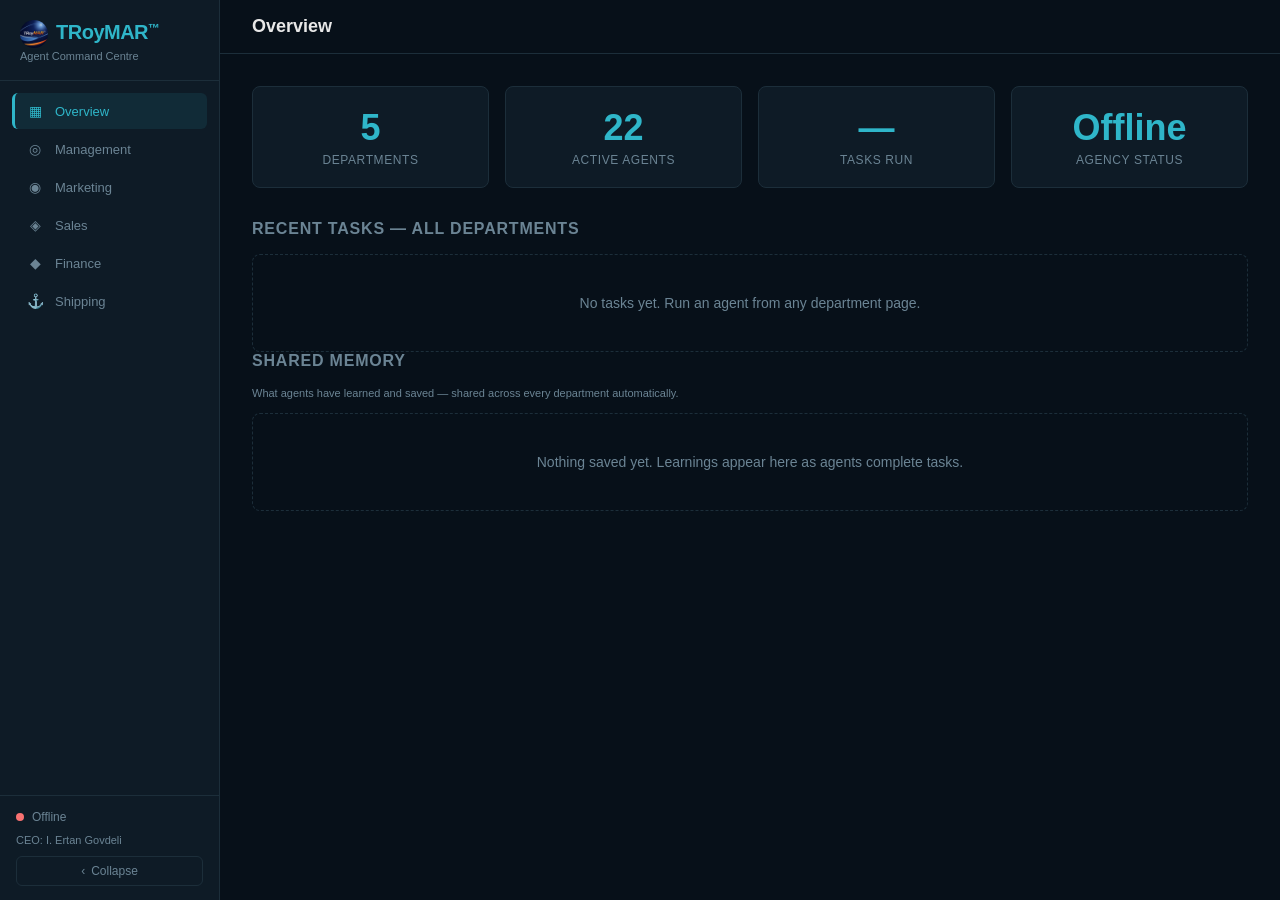
<file: dashboard/index.html>
<!DOCTYPE html>
<html lang="en">
<head>
  <meta charset="UTF-8" />
  <meta name="viewport" content="width=device-width, initial-scale=1.0" />
  <title>TRoyMAR — Agent Command Centre</title>
  <link rel="icon" type="image/png" href="favicon.png" />
  <link rel="stylesheet" href="style.css" />
</head>
<body>
  <div class="app-shell">
    <aside class="sidebar">
      <div class="sidebar-logo"><img src="images/logo.png" alt="TRoyMAR™" draggable="false" style="width:28px;height:28px;border-radius:50%;vertical-align:middle;margin-right:8px;-webkit-user-drag:none;user-select:none;" />TRoyMAR<span class="tm">™</span></div>
      <div class="sidebar-sub">Agent Command Centre</div>
      <nav class="page-nav">
        <a href="#/overview" class="nav-item" data-page="overview"><span class="nav-icon">▦</span>Overview</a>
        <a href="#/management" class="nav-item" data-page="management"><span class="nav-icon">◎</span>Management</a>
        <a href="#/marketing" class="nav-item" data-page="marketing"><span class="nav-icon">◉</span>Marketing</a>
        <a href="#/sales" class="nav-item" data-page="sales"><span class="nav-icon">◈</span>Sales</a>
        <a href="#/finance" class="nav-item" data-page="finance"><span class="nav-icon">◆</span>Finance</a>
        <a href="#/shipping" class="nav-item" data-page="shipping"><span class="nav-icon">⚓</span>Shipping</a>
      </nav>
      <div class="sidebar-footer">
        <div class="sidebar-status">
          <div id="status-dot" class="status-dot" title="System status"></div>
          <span id="status-label">Checking…</span>
        </div>
        <span class="sidebar-ceo">CEO: I. Ertan Govdeli</span>
        <button type="button" id="sidebar-collapse-btn" class="sidebar-collapse-btn" title="Collapse sidebar">
          <span id="collapse-icon">‹</span>
          <span id="collapse-label">Collapse</span>
        </button>
      </div>
    </aside>

    <div class="content-wrap">
      <header>
        <div class="header-inner">
          <div class="header-title" id="page-title">Overview</div>
        </div>
      </header>

      <main>

        <!-- ═══ OVERVIEW ═══ -->
        <div class="page" id="page-overview">
          <section class="kpi-row">
            <div class="kpi-card"><div class="kpi-value">5</div><div class="kpi-label">Departments</div></div>
            <div class="kpi-card"><div class="kpi-value">22</div><div class="kpi-label">Active Agents</div></div>
            <div class="kpi-card"><div class="kpi-value" id="tasks-count">—</div><div class="kpi-label">Tasks Run</div></div>
            <div class="kpi-card"><div class="kpi-value" id="uptime">—</div><div class="kpi-label">Agency Status</div></div>
          </section>

          <section class="task-section">
            <h2>Recent Tasks — All Departments</h2>
            <div id="task-list"><p class="empty-state">No tasks yet. Run an agent from any department page.</p></div>
          </section>

          <section class="task-section">
            <h2>Shared Memory <span id="memory-count" class="orders-revenue"></span></h2>
            <p class="dept-note" style="margin-bottom:12px;">What agents have learned and saved — shared across every department automatically.</p>
            <div id="memory-list"><p class="empty-state">Nothing saved yet. Learnings appear here as agents complete tasks.</p></div>
          </section>
        </div>

        <!-- ═══ MANAGEMENT (Orchestrator) ═══ -->
        <div class="page" id="page-management">
          <section class="orchestrator-bar">
            <div class="orch-label">
              <span class="orch-icon">◎</span>
              <span>Core Orchestrator — CEO Assistant</span>
              <span class="orch-sub">DELEGATE · REVIEW · FINAL_QA</span>
            </div>
            <div class="orch-actions">
              <div class="brief-input-wrap">
                <textarea id="brief-input" class="brief-input" placeholder="Enter a brief… (Ctrl+Enter to run)" rows="4"></textarea>
              </div>
              <button class="run-btn orch-btn" id="brief-btn" data-dept="orchestrator" data-task="intake_brief">Run Brief</button>
            </div>
          </section>
          <section class="task-section">
            <h2>Recent Management Runs</h2>
            <div id="dept-task-list-orchestrator"><p class="empty-state">No briefs run yet.</p></div>
          </section>
        </div>

        <!-- ═══ MARKETING ═══ -->
        <div class="page" id="page-marketing">
          <div class="dept-card dept-card-solo" data-dept="marketing">
            <div class="dept-header"><span class="dept-icon">◉</span><span class="dept-name">Marketing</span></div>
            <ul class="agent-list">
              <li class="agent-head">Head of the AI Marketing Department <span class="skill-tags">PORT_CALL_INTEL · CAPABILITY_CONTENT · REPUTATION_AUDIT</span></li>
              <li>Port Intelligence Analyst</li>
              <li>Content Creator</li>
              <li>Industry Relations Manager</li>
              <li>Reputation &amp; Analytics Reporter</li>
            </ul>
            <div class="btn-group">
              <button class="run-btn" data-dept="marketing" data-task="run_campaign">Run Campaign</button>
              <button class="run-btn skill-btn" data-dept="marketing" data-task="port_call_intel">Port Call Intel</button>
              <button class="run-btn skill-btn" data-dept="marketing" data-task="capability_content">Capability Content</button>
              <button class="run-btn skill-btn" data-dept="marketing" data-task="reputation_audit">Reputation Audit</button>
            </div>
          </div>
          <section class="task-section">
            <h2>Recent Marketing Runs</h2>
            <div id="dept-task-list-marketing"><p class="empty-state">No tasks run yet.</p></div>
          </section>
        </div>

        <!-- ═══ SALES ═══ -->
        <div class="page" id="page-sales">
          <div class="dept-card dept-card-solo" data-dept="sales">
            <div class="dept-header"><span class="dept-icon">◈</span><span class="dept-name">Sales</span></div>
            <ul class="agent-list">
              <li class="agent-head">Head of the AI Sales Department <span class="skill-tags">AGENCY_APPOINTMENT · BROKERAGE · OUTREACH</span></li>
              <li>Port Call Opportunity Finder</li>
              <li>Opportunity Qualifier</li>
              <li>Proposal &amp; Quote Writer</li>
              <li>Appointment Closer</li>
            </ul>
            <div class="btn-group">
              <button class="run-btn" data-dept="sales" data-task="run_pipeline">Run Pipeline</button>
              <button class="run-btn skill-btn" data-dept="sales" data-task="agency_appointment">Agency Appointment</button>
              <button class="run-btn skill-btn" data-dept="sales" data-task="brokerage">Brokerage</button>
              <button class="run-btn skill-btn" data-dept="sales" data-task="outreach">Outreach</button>
            </div>
            <div class="brief-input-wrap" style="margin-top:10px;">
              <textarea id="opportunity-input" class="brief-input" placeholder="e.g. cruise lines calling at Istanbul next quarter" rows="2"></textarea>
            </div>
            <button class="run-btn" id="opportunity-btn" style="margin-top:6px;">Find Opportunities (research + report only, never sends)</button>
          </div>
          <section class="task-section">
            <h2>Recent Sales Runs</h2>
            <div id="dept-task-list-sales"><p class="empty-state">No tasks run yet.</p></div>
          </section>
        </div>

        <!-- ═══ FINANCE ═══ -->
        <div class="page" id="page-finance">
          <div class="dept-card dept-card-solo" data-dept="finance">
            <div class="dept-header"><span class="dept-icon">◆</span><span class="dept-name">Finance</span></div>
            <ul class="agent-list">
              <li class="agent-head">Head of the AI Finance Department <span class="skill-tags">DISBURSEMENT_ACCOUNT · BILLING_FLOW · REPORTING</span></li>
              <li>Disbursement Account Clerk</li>
              <li>Budget Planner</li>
              <li>Invoice Manager</li>
              <li>Cost Optimizer</li>
            </ul>
            <div class="btn-group">
              <button class="run-btn" data-dept="finance" data-task="generate_report">Run Report</button>
              <button class="run-btn skill-btn" data-dept="finance" data-task="disbursement_account">Disbursement Account</button>
              <button class="run-btn skill-btn" data-dept="finance" data-task="billing_flow">Billing Flow</button>
            </div>
          </div>
          <section class="task-section">
            <h2>Recent Finance Runs</h2>
            <div id="dept-task-list-finance"><p class="empty-state">No tasks run yet.</p></div>
          </section>
        </div>

        <!-- ═══ SHIPPING ═══ -->
        <div class="page" id="page-shipping">
          <div class="dept-card dept-card-solo" data-dept="shipping">
            <div class="dept-header"><span class="dept-icon">⚓</span><span class="dept-name">Shipping &amp; Ship Agency Operations</span></div>
            <ul class="agent-list">
              <li class="agent-head">Head of Shipping &amp; Ship Agency Operations</li>
              <li>Port Call Logistics Coordinator</li>
              <li>Customs &amp; Compliance Specialist</li>
              <li>Vessel Husbandry Specialist</li>
              <li>Cargo &amp; Logistics Manager</li>
              <li>Systems Integrator</li>
            </ul>
            <div class="btn-group">
              <button class="run-btn" data-dept="shipping" data-task="run_task">Run Task</button>
              <button class="run-btn skill-btn" data-dept="shipping" data-task="sub_agent_network">Sub-Agent Network</button>
              <button class="run-btn skill-btn" data-dept="shipping" data-task="port_call_logistics">Port Call Logistics</button>
              <button class="run-btn skill-btn" data-dept="shipping" data-task="husbandry_coordination">Husbandry Coordination</button>
              <button class="run-btn skill-btn" data-dept="shipping" data-task="cargo_logistics_management">Cargo &amp; Logistics</button>
            </div>
          </div>
          <section class="task-section">
            <h2>Recent Shipping Runs</h2>
            <div id="dept-task-list-shipping"><p class="empty-state">No tasks run yet.</p></div>
          </section>
        </div>

      </main>
    </div>
  </div>

  <script src="app.js"></script>
</body>
</html>
</file>
<file: dashboard/style.css>
﻿:root {
  --bg: #071019;
  --surface: #0e1b26;
  --border: #1c2e3a;
  --accent: #2fb6c9;
  --accent-dim: #1f7d8a;
  --text: #e8e8e8;
  --text-muted: #6b8494;
  --success: #4ade80;
  --error: #f87171;
  --font: "Inter", "Helvetica Neue", sans-serif;
}

* { box-sizing: border-box; margin: 0; padding: 0; }

body {
  background: var(--bg);
  color: var(--text);
  font-family: var(--font);
  min-height: 100vh;
  overflow: hidden;
}

.tm { font-size: 12px; vertical-align: super; }

/* App shell: sidebar + content */

.app-shell {
  display: flex;
  height: 100vh;
}

.sidebar {
  width: 220px;
  flex-shrink: 0;
  background: var(--surface);
  border-right: 1px solid var(--border);
  display: flex;
  flex-direction: column;
  transition: width 0.2s;
  overflow: hidden;
}

.app-shell.collapsed .sidebar { width: 64px; }

.sidebar-logo {
  font-size: 20px;
  font-weight: 700;
  letter-spacing: -0.5px;
  color: var(--accent);
  padding: 20px 20px 2px;
  white-space: nowrap;
}

.sidebar-sub {
  font-size: 11px;
  color: var(--text-muted);
  padding: 0 20px 18px;
  border-bottom: 1px solid var(--border);
  white-space: nowrap;
}

.app-shell.collapsed .sidebar-sub,
.app-shell.collapsed .sidebar-logo .tm + * { display: none; }

.page-nav {
  display: flex;
  flex-direction: column;
  gap: 2px;
  padding: 12px;
  flex: 1;
  overflow-y: auto;
}

.nav-item {
  display: flex;
  align-items: center;
  gap: 12px;
  color: var(--text-muted);
  font-size: 13px;
  text-decoration: none;
  padding: 10px 12px;
  border-radius: 6px;
  border-left: 3px solid transparent;
  white-space: nowrap;
  transition: color 0.15s, background 0.15s, border-color 0.15s;
}

.nav-icon { font-size: 14px; width: 16px; text-align: center; flex-shrink: 0; }

.nav-item:hover { color: var(--text); background: rgba(47, 182, 201, 0.06); }

.nav-item.active {
  color: var(--accent);
  background: rgba(47, 182, 201, 0.1);
  border-left-color: var(--accent);
}

.sidebar-footer {
  border-top: 1px solid var(--border);
  padding: 14px 16px;
  display: flex;
  flex-direction: column;
  gap: 10px;
}

.sidebar-status {
  display: flex;
  align-items: center;
  gap: 8px;
  font-size: 12px;
  color: var(--text-muted);
  white-space: nowrap;
}

.status-dot {
  width: 8px;
  height: 8px;
  border-radius: 50%;
  background: var(--text-muted);
  transition: background 0.3s;
  flex-shrink: 0;
}

.status-dot.online { background: var(--success); box-shadow: 0 0 8px var(--success); }
.status-dot.offline { background: var(--error); }

.sidebar-ceo {
  font-size: 11px;
  color: var(--text-muted);
  white-space: nowrap;
}

.sidebar-collapse-btn {
  display: flex;
  align-items: center;
  justify-content: center;
  gap: 6px;
  background: transparent;
  border: 1px solid var(--border);
  color: var(--text-muted);
  border-radius: 6px;
  padding: 7px;
  font-size: 12px;
  cursor: pointer;
  transition: border-color 0.2s, color 0.2s;
}

.sidebar-collapse-btn:hover { border-color: var(--accent-dim); color: var(--accent); }

.app-shell.collapsed .sidebar-sub,
.app-shell.collapsed .sidebar-status span:not(.status-dot),
.app-shell.collapsed .sidebar-ceo,
.app-shell.collapsed .nav-item span:not(.nav-icon),
.app-shell.collapsed #collapse-label {
  display: none;
}

.app-shell.collapsed #collapse-icon { transform: rotate(180deg); }

.content-wrap {
  flex: 1;
  display: flex;
  flex-direction: column;
  min-width: 0;
  overflow: hidden;
}

header {
  border-bottom: 1px solid var(--border);
  padding: 16px 32px;
  flex-shrink: 0;
}

.header-inner { display: flex; align-items: center; }

.header-title { font-size: 18px; font-weight: 600; }

.page { display: none; }

.dept-card-solo { max-width: 640px; }

main { flex: 1; overflow-y: auto; padding: 32px; }

.kpi-row {
  display: grid;
  grid-template-columns: repeat(4, 1fr);
  gap: 16px;
  margin-bottom: 32px;
}

.kpi-card {
  background: var(--surface);
  border: 1px solid var(--border);
  border-radius: 8px;
  padding: 20px;
  text-align: center;
}

.kpi-value {
  font-size: 36px;
  font-weight: 700;
  color: var(--accent);
}

.kpi-label {
  font-size: 12px;
  color: var(--text-muted);
  margin-top: 4px;
  text-transform: uppercase;
  letter-spacing: 0.05em;
}

.departments-grid {
  display: grid;
  grid-template-columns: repeat(5, 1fr);
  gap: 16px;
  margin-bottom: 40px;
}

.dept-card {
  background: var(--surface);
  border: 1px solid var(--border);
  border-radius: 8px;
  padding: 20px;
  display: flex;
  flex-direction: column;
  gap: 12px;
  transition: border-color 0.2s;
}

.dept-card:hover { border-color: var(--accent-dim); }

.dept-header {
  display: flex;
  align-items: center;
  gap: 8px;
}

.dept-icon {
  color: var(--accent);
  font-size: 16px;
}

.dept-name {
  font-weight: 600;
  font-size: 14px;
}

.agent-list {
  list-style: none;
  flex: 1;
}

.agent-list li {
  font-size: 12px;
  color: var(--text-muted);
  padding: 4px 0;
  border-bottom: 1px solid var(--border);
}

.agent-list li:last-child { border-bottom: none; }

.agent-head {
  color: var(--accent) !important;
  font-weight: 600;
}

.skill-tags {
  font-size: 10px;
  color: var(--text-muted);
  font-weight: 400;
  display: block;
  margin-top: 2px;
  letter-spacing: 0.03em;
}

.btn-group {
  display: flex;
  flex-direction: column;
  gap: 6px;
}

.skill-btn {
  font-size: 11px;
  padding: 6px 12px;
  opacity: 0.7;
}

.skill-btn:hover { opacity: 1; }

.dept-note {
  font-size: 11px;
  color: var(--text-muted);
  line-height: 1.4;
  margin-top: 4px;
}

/* Orchestrator bar */
.orchestrator-bar {
  background: var(--surface);
  border: 1px solid var(--accent-dim);
  border-radius: 8px;
  padding: 20px;
  margin-bottom: 24px;
  display: flex;
  flex-direction: column;
  gap: 14px;
}

.orch-label {
  display: flex;
  align-items: center;
  gap: 10px;
}

.orch-icon {
  color: var(--accent);
  font-size: 18px;
}

.orch-label span:nth-child(2) {
  font-weight: 600;
  font-size: 14px;
}

.orch-sub {
  font-size: 11px;
  color: var(--text-muted);
  letter-spacing: 0.05em;
}

.orch-actions {
  display: flex;
  flex-direction: column;
  gap: 10px;
}

.brief-input {
  width: 100%;
  background: var(--bg);
  border: 1px solid var(--border);
  border-radius: 6px;
  color: var(--text);
  padding: 12px 14px;
  font-size: 14px;
  font-family: inherit;
  line-height: 1.5;
  min-height: 96px;
  resize: vertical;
  outline: none;
}

.brief-input:focus { border-color: var(--accent-dim); }

.brief-input-wrap { position: relative; }
.brief-input-wrap .brief-input { padding-right: 46px; }

.mic-btn {
  position: absolute;
  top: 10px;
  right: 10px;
  width: 30px;
  height: 30px;
  border-radius: 50%;
  border: 1px solid var(--border);
  background: var(--bg);
  color: var(--text-muted);
  font-size: 14px;
  cursor: pointer;
  display: flex;
  align-items: center;
  justify-content: center;
  transition: background 0.15s, border-color 0.15s, color 0.15s;
  user-select: none;
}

.mic-btn:hover { border-color: var(--accent-dim); color: var(--accent); }

.mic-btn.recording {
  background: var(--error);
  border-color: var(--error);
  color: #fff;
  animation: mic-pulse 1s ease-in-out infinite;
}

@keyframes mic-pulse {
  0%, 100% { box-shadow: 0 0 0 0 rgba(248, 113, 113, 0.5); }
  50% { box-shadow: 0 0 0 6px rgba(248, 113, 113, 0); }
}

.mic-status {
  display: none;
  position: absolute;
  top: 46px;
  right: 10px;
  font-size: 11px;
  font-weight: 600;
  color: var(--error);
  background: var(--bg);
  border: 1px solid var(--error);
  border-radius: 999px;
  padding: 3px 10px;
  white-space: nowrap;
  animation: mic-status-blink 1s ease-in-out infinite;
}

.mic-status.visible { display: block; }

@keyframes mic-status-blink {
  0%, 100% { opacity: 1; }
  50% { opacity: 0.5; }
}

.orch-btn {
  align-self: flex-end;
  width: auto;
  white-space: nowrap;
  padding: 10px 24px;
  font-size: 13px;
}

.run-btn {
  background: transparent;
  border: 1px solid var(--accent-dim);
  color: var(--accent);
  padding: 8px 12px;
  border-radius: 4px;
  font-size: 12px;
  cursor: pointer;
  transition: background 0.2s;
  width: 100%;
}

.run-btn:hover { background: rgba(47, 182, 201, 0.1); }

.task-section h2 {
  font-size: 16px;
  font-weight: 600;
  margin-bottom: 16px;
  color: var(--text-muted);
  text-transform: uppercase;
  letter-spacing: 0.05em;
}

.empty-state {
  color: var(--text-muted);
  font-size: 14px;
  text-align: center;
  padding: 40px;
  border: 1px dashed var(--border);
  border-radius: 8px;
}

.task-item {
  background: var(--surface);
  border: 1px solid var(--border);
  border-radius: 6px;
  padding: 14px 16px;
  margin-bottom: 8px;
  display: flex;
  align-items: center;
  gap: 12px;
}

.task-item.clickable { cursor: pointer; }
.task-item.clickable:hover { border-color: var(--accent-dim); }

.task-toggle {
  width: 12px;
  color: var(--text-muted);
  font-size: 10px;
  text-align: center;
}

.task-dept {
  font-size: 11px;
  color: var(--accent);
  text-transform: uppercase;
  letter-spacing: 0.05em;
  min-width: 80px;
}

.task-name { font-size: 13px; flex: 1; }

.task-status {
  font-size: 11px;
  padding: 2px 8px;
  border-radius: 999px;
  border: 1px solid;
}

.task-status.queued { color: var(--text-muted); border-color: var(--border); }
.task-status.running { color: var(--accent); border-color: var(--accent-dim); }
.task-status.completed { color: var(--success); border-color: var(--success); }
.task-status.failed { color: var(--error); border-color: var(--error); }

/* Order statuses (Client Orders panel) */
.task-status.pending_payment { color: var(--text-muted); border-color: var(--border); }
.task-status.paid { color: var(--accent); border-color: var(--accent-dim); }
.task-status.task_queued { color: var(--success); border-color: var(--success); }

.task-time { font-size: 11px; color: var(--text-muted); }

.orders-revenue {
  text-transform: none;
  letter-spacing: normal;
  color: var(--accent);
  font-size: 13px;
  font-weight: 400;
}

.task-detail {
  display: none;
  background: var(--bg);
  border: 1px solid var(--border);
  border-top: none;
  border-radius: 0 0 6px 6px;
  margin: -8px 0 8px;
  padding: 12px 16px 16px;
}

.task-detail.open { display: block; }

.task-detail-label {
  font-size: 10px;
  color: var(--text-muted);
  text-transform: uppercase;
  letter-spacing: 0.05em;
  margin: 8px 0 4px;
}

.task-detail-label:first-child { margin-top: 0; }

.task-detail pre {
  font-family: "SFMono-Regular", Consolas, monospace;
  font-size: 12px;
  color: var(--text);
  white-space: pre-wrap;
  word-break: break-word;
  max-height: 320px;
  overflow-y: auto;
  margin: 0;
}

@media (max-width: 900px) {
  .departments-grid { grid-template-columns: repeat(2, 1fr); }
  .kpi-row { grid-template-columns: repeat(2, 1fr); }
}

@media (max-width: 500px) {
  .departments-grid { grid-template-columns: 1fr; }
  .kpi-row { grid-template-columns: repeat(2, 1fr); }
  main { padding: 16px; }
}
</file>
